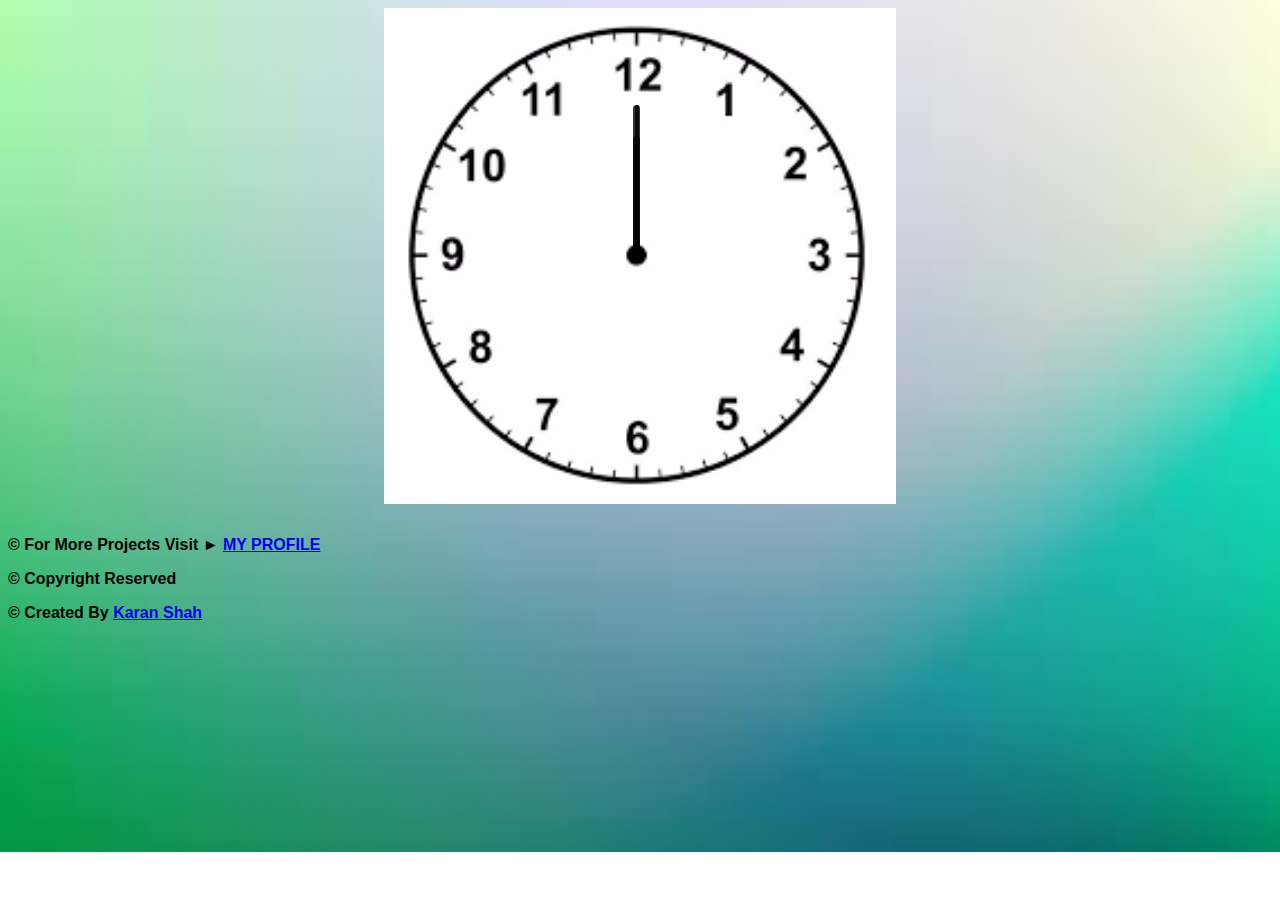
<file: Analog-Clock/index.html>
<!DOCTYPE html>
<html lang="en">

<head>
    <meta charset="UTF-8">
    <meta name="viewport" content="width=device-width, initial-scale=1.0">
    <title>Analog - Clock</title>
    <link rel="stylesheet" href="clock.css">
    <script src="clock.js"></script>
</head>

<body>
    <div id="clockContainer">
        <div id="hour"></div>
        <div id="minute"></div>
        <div id="second"></div>
    </div>
    <footer>
        <p>
            &COPY; For More Projects Visit &#9658 <a href="https://github.com/karanshah254/freeCodeCamp-WEBDEV"
                target="_blank">MY PROFILE</a>
        </p>
        <p>
            &copy; Copyright Reserved
        </p>

        <p>
            &copy; Created By <a href="https://karanshah254.github.io/freeCodeCamp-WEBDEV/First-Website/"
                target="_blank">Karan Shah</a>
        </p>

    </footer>




</body>

</html>
</file>
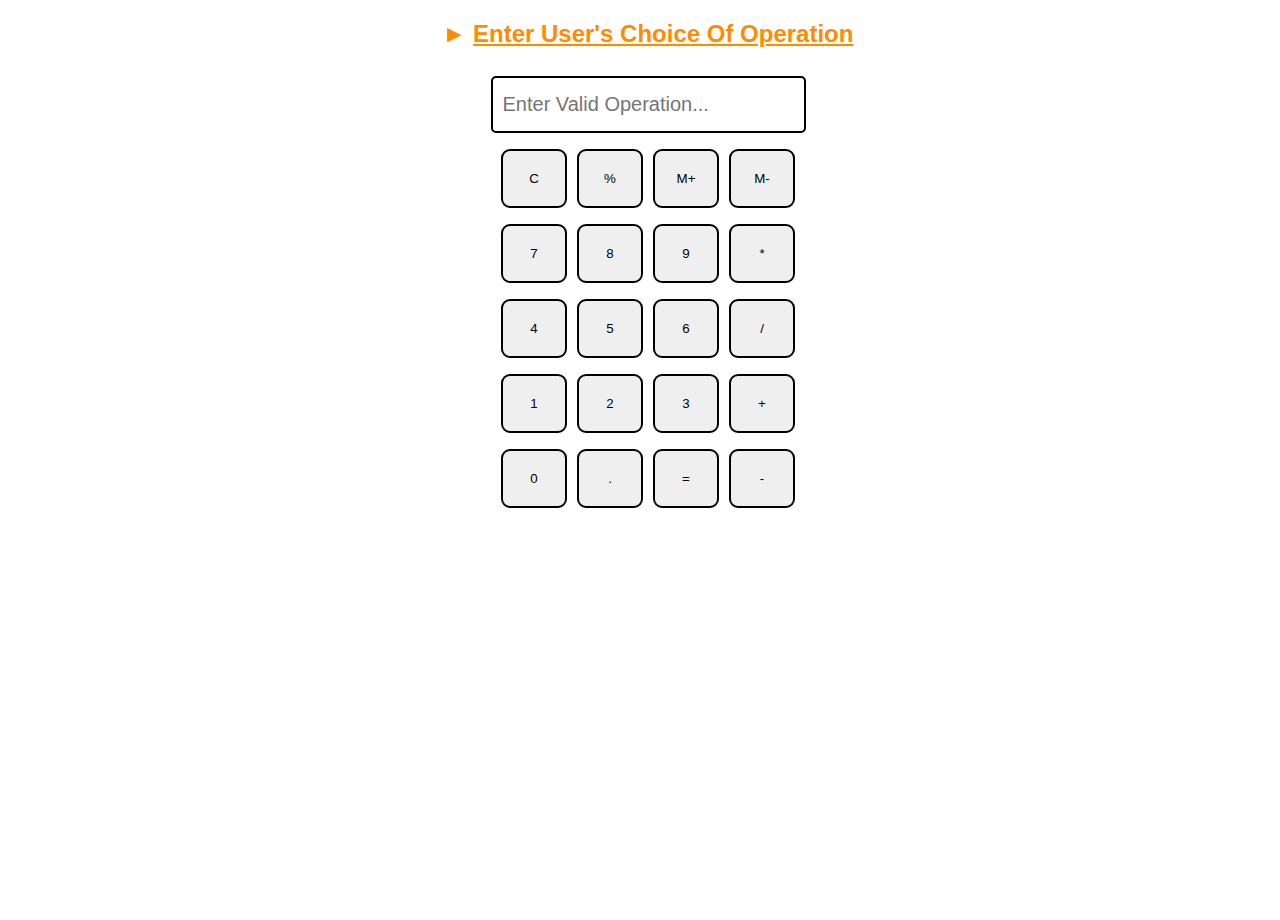
<file: Calculator/index.html>
<!DOCTYPE html>
<html>

<head>
    <meta charset="utf-8">
    <meta name="viewport" content="width=device-width">
    <title>Responsive Calculator</title>
    <link rel="icon" href="https://encrypted-tbn0.gstatic.com/images?q=tbn:ANd9GcT-QZ_eHf5N-EsuwCsbaZTg4AGbnAzQQstYLg&usqp=CAU">
    <link href="styles.css" rel="stylesheet" type="text/css" />
    <link href="utils.css" rel="stylesheet" type="text/css" />
</head>

<body>
    <h2 class="text-center"><b> &#9658 <u> Enter User's Choice Of Operation </u> </b></h2>
    <div class="container flex flex-col items-center mx-auto m-w-20">
        <div class="row">
            <input class="input" type="text" placeholder="Enter Valid Operation..." />
        </div>
        <div class="row">
            <button class="button">C</button>
            <button class="button">%</button>
            <button class="button">M+</button>
            <button class="button">M-</button>
        </div>
        <div class="row">
            <button class="button">7</button>
            <button class="button">8</button>
            <button class="button">9</button>
            <button class="button">*</button>
        </div>
        <div class="row">
            <button class="button">4</button>
            <button class="button">5</button>
            <button class="button">6</button>
            <button class="button">/</button>
        </div>
        <div class="row">
            <button class="button">1</button>
            <button class="button">2</button>
            <button class="button">3</button>
            <button class="button">+</button>
        </div>
        <div class="row">
            <button class="button">0</button>
            <button class="button">.</button>
            <button class="button">=</button>
            <button class="button">-</button>
        </div>
    </div>
    <script src="script.js"></script>
</body>

</html>
</file>
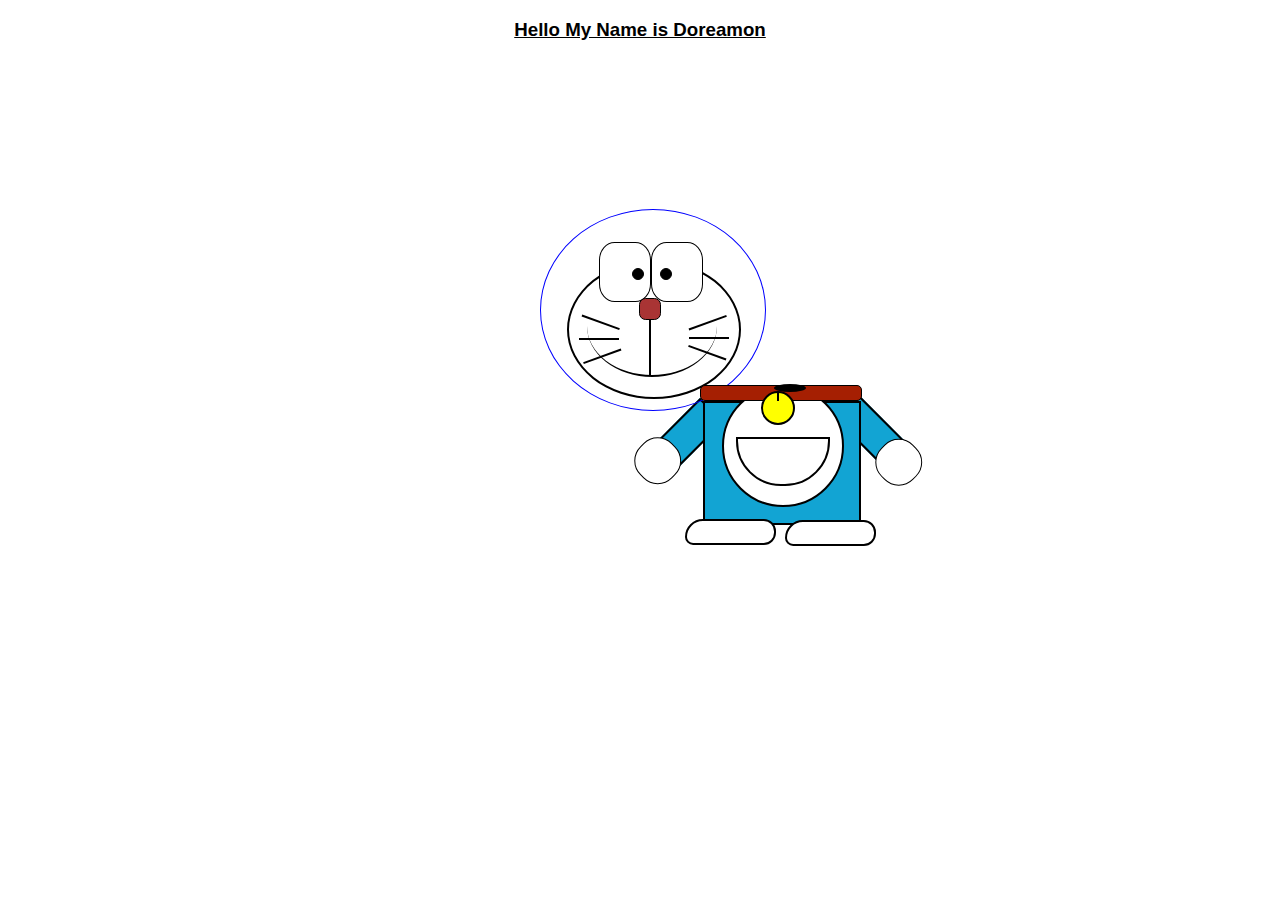
<file: Doremon-Clone/index.html>
<!DOCTYPE html>
<html lang="en">

<head>
    <meta charset="UTF-8">
    <meta http-equiv="X-UA-Compatible" content="IE=edge">
    <meta name="viewport" content="width=device-width, initial-scale=1.0">
    <link rel="stylesheet" href="./styles.css">
    <link rel="icon"
        href="[data-uri]">
    <title>Doreamon Clone</title>
</head>

<body>
    <h3><u>Hello My Name is Doreamon</u></h3>


    <div class="doremon">
        <div class="head">


            <div class="face">


                <div class="both-eyes">

                    <div class="left-eye">

                        <div class="left-eye-ball"></div>

                    </div>

                    <div class="right-eye">

                        <div class="right-eye-ball"></div>

                    </div>
                </div>

                <div class="nose"></div>

                <div class="nostrils"></div>

                <div class="mouth"></div>

                <div class="lm1"></div>

                <div class="lm2"></div>

                <div class="lm3"></div>

                <div class="rm1"></div>

                <div class="rm2"></div>

                <div class="rm3"></div>


            </div>
        </div>

        <div class="body">

            <div class="belly">

                <div class="pocket"></div>

            </div>

            <div class="tie">

                <div class="bell">

                    <div class="bellline"></div>

                    <div class="bellline1"></div>

                    <div class="belldot"></div>

                    <div class="bellline2"></div>
                </div>
            </div>

            <div class="left-arm">

                <div class="left-wrist"></div>

            </div>

            <div class="right-arm">

                <div class="right-wrist"></div>
            </div>

            <div class="left-foot">
            </div>

            <div class="right-foot"></div>
        </div>


    </div>
    

</body>

</html>
</file>
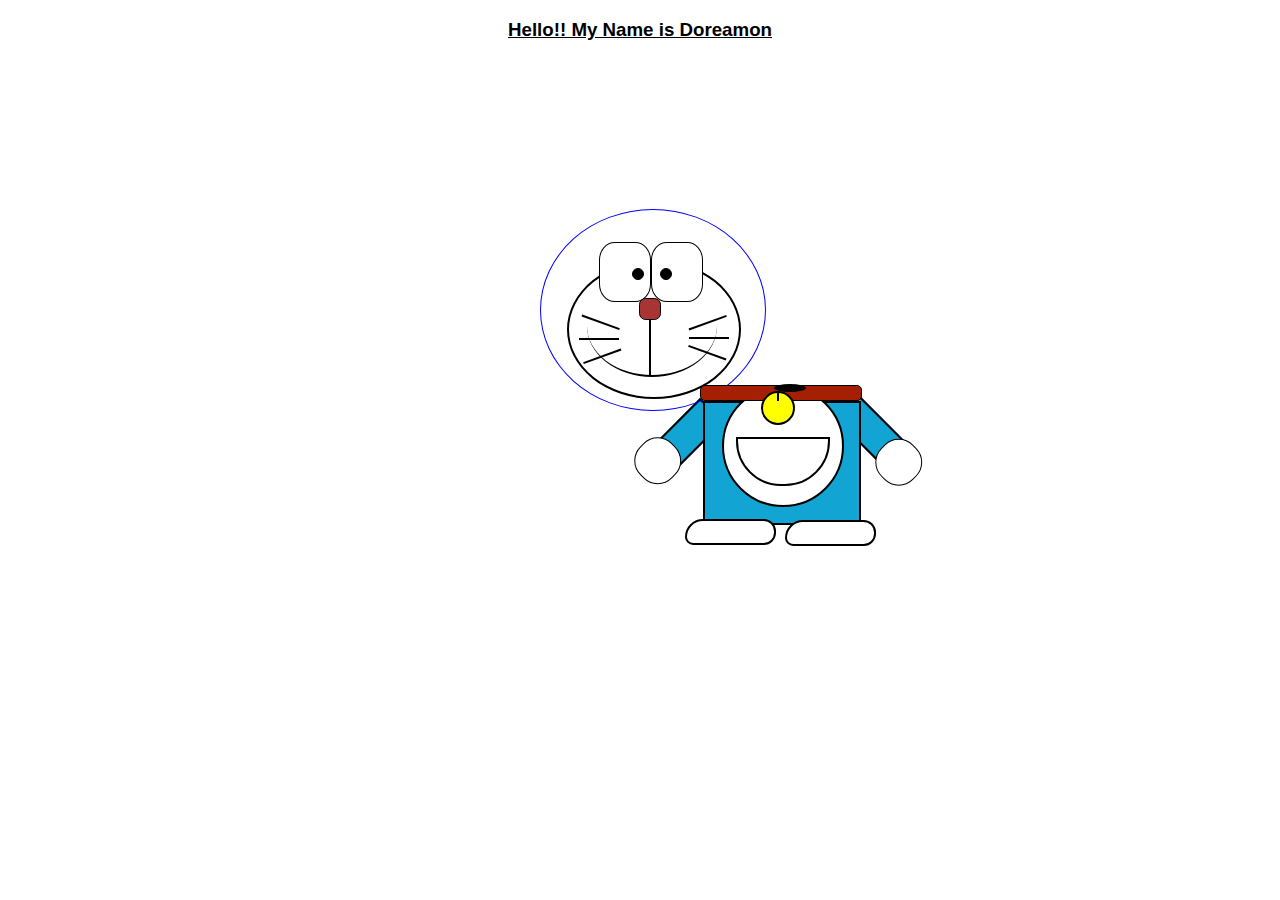
<file: DoremonClone/index.html>
<!DOCTYPE html>
<html lang="en">

<head>
    <meta charset="UTF-8">
    <meta http-equiv="X-UA-Compatible" content="IE=edge">
    <meta name="viewport" content="width=device-width, initial-scale=1.0">
    <link rel="stylesheet" href="./styles.css">
    <link rel="icon"
        href="[data-uri]">
    <title>Doreamon Clone</title>
</head>

<body>
    <h3><u>Hello!! My Name is Doreamon</u></h3>


    <div class="doremon">
        <div class="head">


            <div class="face">


                <div class="both-eyes">

                    <div class="left-eye">

                        <div class="left-eye-ball"></div>

                    </div>

                    <div class="right-eye">

                        <div class="right-eye-ball"></div>

                    </div>
                </div>

                <div class="nose"></div>

                <div class="nostrils"></div>

                <div class="mouth"></div>

                <div class="lm1"></div>

                <div class="lm2"></div>

                <div class="lm3"></div>

                <div class="rm1"></div>

                <div class="rm2"></div>

                <div class="rm3"></div>


            </div>
        </div>

        <div class="body">

            <div class="belly">

                <div class="pocket"></div>

            </div>

            <div class="tie">

                <div class="bell">

                    <div class="bellline"></div>

                    <div class="bellline1"></div>

                    <div class="belldot"></div>

                    <div class="bellline2"></div>
                </div>
            </div>

            <div class="left-arm">

                <div class="left-wrist"></div>

            </div>

            <div class="right-arm">

                <div class="right-wrist"></div>
            </div>

            <div class="left-foot">
            </div>

            <div class="right-foot"></div>
        </div>


    </div>


</body>

</html>
</file>
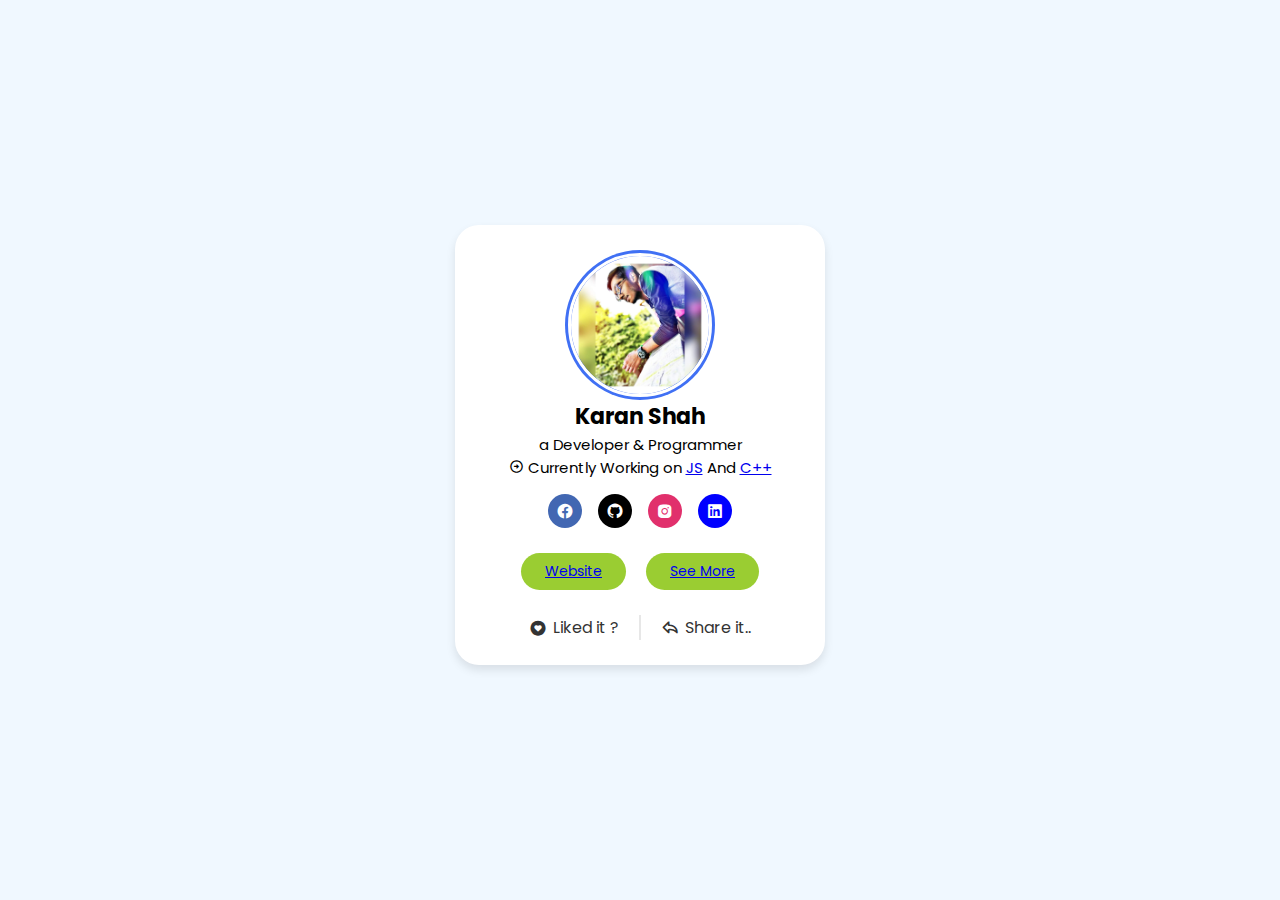
<file: ID-Card-UI-Design/index.html>
<!DOCTYPE html>
<html lang="en">

<head>
    <meta charset="UTF-8">
    <meta http-equiv="X-UA-Compatible" content="IE=edge">
    <meta name="viewport" content="width=device-width, initial-scale=1.0">
    <title>Personal Id-Card</title>
    <link rel="stylesheet" href="./styles.css">
    <link href='https://unpkg.com/boxicons@2.1.4/css/boxicons.min.css' rel='stylesheet'>
    <link rel="icon"
        href="https://encrypted-tbn0.gstatic.com/images?q=tbn:ANd9GcTC_wE2NPiYE55A5nRbb7dUUycmqbpi900gWw&usqp=CAU">
</head>

<body>

    <div class="profile-card">
        <div class="image">
            <img src="./profile-img.JPG" alt="" class="profile-img">
        </div>

        <div class="text-data">

            <span class="name"><b>Karan Shah</b></span>
            <span class="job">a Developer & Programmer</span>
            <span class="job">
                <i class='bx bx-right-arrow-circle'></i>
                Currently Working on <a href="https://github.com/karanshah254/FCC-JavaScript/tree/main/JS_MODULES"
                    target="_blank">JS</a> And
                <a href="https://github.com/karanshah254/Learn-CPP-Programming" target="_blank">
                    C++
                </a>

            </span>

        </div>

        <div class="media-buttons">
            <a href="https://www.facebook.com/profile.php?id=100085269405522" style="background: #4267b2;" class="link"
                target="_blank">
                <i class='bx bxl-facebook-circle'></i>
            </a>
            <a href="https://github.com/karanshah254" style="background: black;" class="link" target="_blank">
                <i class='bx bxl-github'></i>
            </a>
            <a href="https://www.instagram.com/s.karan_254/" style="background: #e1306c;" class="link" target="_blank">
                <i class='bx bxl-instagram-alt'></i>
            </a>
            <a href="https://www.linkedin.com/in/karan-shah-9a040b265/" style="background: blue;" class="link"
                target="_blank">
                <i class='bx bxl-linkedin-square'></i>
            </a>
        </div>

        <div class="buttons">
            <button class="button">
                <a href="https://karanshah254.github.io/First-Website/" target="_blank">
                    Website
                </a>
            </button>
            <button class="button">
                <a href="https://karanshah254.github.io/freeCodeCamp-WEBDEV/PortfolioProject/" target="_blank">
                    See More
                </a>

            </button>
        </div>

        <div class="analytics">
            <div class="data">
                <i class='bx bxs-heart-circle'></i>
                <span class="number">
                    Liked it ?
                </span>
            </div>

            <div class="data">
                <i class='bx bx-share'></i>
                <span class="number">
                    Share it..
                </span>
            </div>
        </div>
    </div>

</body>

</html>
</file>
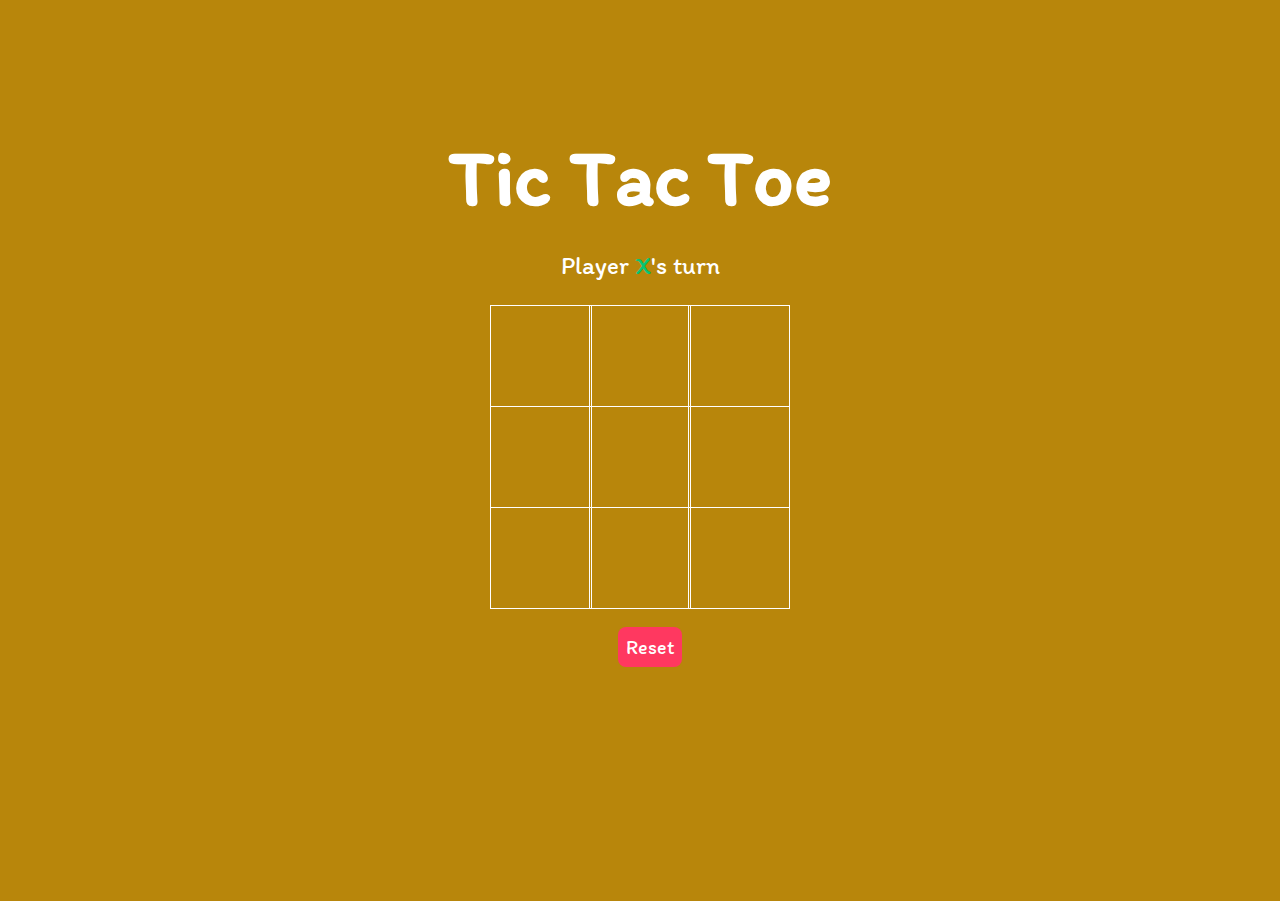
<file: Tic-tac-Toe-Game/index.html>
<html lang="en">

<head>
    <meta charset="UTF-8">
    <meta http-equiv="X-UA-Compatible" content="IE=edge">
    <meta name="viewport" content="width=device-width, initial-scale=1.0">
    <link rel="stylesheet" href="styles.css">
    <link rel="preconnect" href="https://fonts.gstatic.com">
    <link href="https://fonts.googleapis.com/css2?family=Itim&display=swap" rel="stylesheet">
    <script src="./script.js"></script>
    <title>Tic-Tac-Toe Game</title>
</head>

<body>
    <main class="background">
        <section class="title">
            <h1>Tic Tac Toe</h1>
        </section>
        <section class="display">
            Player <span class="display-player playerX">X</span>'s turn
        </section>
        <section class="container">
            <div class="tile"></div>
            <div class="tile"></div>
            <div class="tile"></div>
            <div class="tile"></div>
            <div class="tile"></div>
            <div class="tile"></div>
            <div class="tile"></div>
            <div class="tile"></div>
            <div class="tile"></div>
        </section>
        <section class="display announcer hide"></section>
        <section class="controls">
            <button id="reset">Reset</button>
        </section>
    </main>
</body>

</html>
</file>
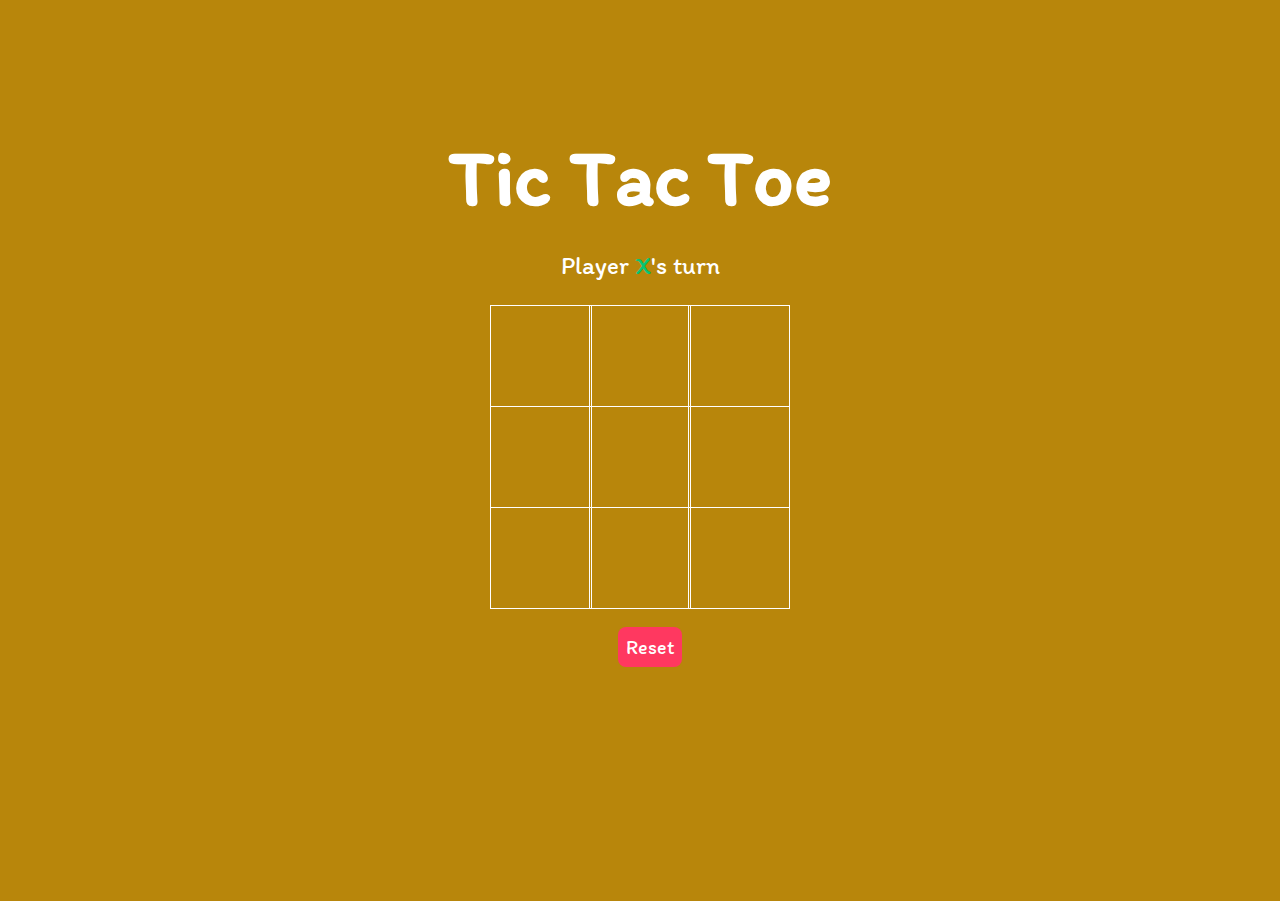
<file: Tic-Tac-Toe-Game/index.html>
<html lang="en">

<head>
    <meta charset="UTF-8">
    <meta http-equiv="X-UA-Compatible" content="IE=edge">
    <meta name="viewport" content="width=device-width, initial-scale=1.0">
    <link rel="stylesheet" href="styles.css">
    <link rel="preconnect" href="https://fonts.gstatic.com">
    <link href="https://fonts.googleapis.com/css2?family=Itim&display=swap" rel="stylesheet">
    <script src="./script.js"></script>
    <title>Tic-Tac-Toe Game</title>
</head>

<body>
    <main class="background">
        <section class="title">
            <h1>Tic Tac Toe</h1>
        </section>
        <section class="display">
            Player <span class="display-player playerX">X</span>'s turn
        </section>
        <section class="container">
            <div class="tile"></div>
            <div class="tile"></div>
            <div class="tile"></div>
            <div class="tile"></div>
            <div class="tile"></div>
            <div class="tile"></div>
            <div class="tile"></div>
            <div class="tile"></div>
            <div class="tile"></div>
        </section>
        <section class="display announcer hide"></section>
        <section class="controls">
            <button id="reset">Reset</button>
        </section>
    </main>
</body>

</html>
</file>
<file: Analog-Clock/clock.css>
#clockContainer {
    position: relative;
    margin: auto;
    height: 40vw;
    width: 40vw;
    background: url([data-uri]) no-repeat;
    background-size: 100%;
}

#hour,
#minute,
#second {
    position: absolute;
    background: black;
    border-radius: 10px;
    transform-origin: bottom;
}

#hour {
    width: 1.5%;
    height: 22%;
    top: 25%;
    left: 48.58%;
    opacity: 0.8;

}

#minute {
    width: 1.3%;
    height: 30%;
    top: 19%;
    left: 48.7%;
    opacity: 0.8;

}

#second {
    width: 0.8%;
    height: 29%;
    top: 19%;
    left: 49.0%;
    opacity: 0.8;


}

body {
    background-image: url('[data-uri]');
    background-size: cover;
    background-repeat: no-repeat;
}

p {
    font-family: Verdana, Geneva, Tahoma, sans-serif;
    font-weight: bolder;
}
</file>
<file: Calculator/styles.css>
@import url('https://fonts.googleapis.com/css2?family=Roboto:wght@300&family=Ubuntu:wght@300&display=swap');

html,
body {
    height: 100%;
    width: 100%;
    font-family: 'Roboto', sans-serif;
    background-image: url('https://assets.isu.pub/document-structure/221121052614-8bfa75a7dbfc02e104b858d0f1db0cd7/v1/c910baac369a030bf09548ab196e96e6.jpeg');
    background-repeat: no-repeat;
}

h2 {
    color: darkorange;
    font-family:'Gill Sans', 'Gill Sans MT', Calibri, 'Trebuchet MS', sans-serif;
    
}

.button {
    width: 66px;
    padding: 20px;
    margin: 0 3px;
    border: 2px solid black;
    border-radius: 9px;
    cursor: pointer;
}

.row {
    margin: 8px 0;
}

.row input {
    width: 291px;
    font-size: 20px;
    margin: auto;
    padding: 15px 10px;
    border: 2px solid black;
    border-radius: 5px;
}
</file>
<file: Calculator/utils.css>
.text-center {
    text-align: center;
}


.mx-auto {
    margin: auto;
}

.flex {
    display: flex;
}

.flex-col {
    flex-direction: column;
}

.items-center {
    align-items: center;
}
</file>
<file: Doremon-Clone/styles.css>
body {
    background-image: url('https://cdn.wallpapersafari.com/12/99/w39BHf.jpg');
    background-repeat: no-repeat;
    background-size: cover;

}

.head {
    border-radius: 50%;
    border: 1px solid blue;
    height: 200px;
    width: 224px;
    margin-left: 50%;
    background: radial-gradient(closest-sdie at 88% 125, #fff, #12a4d3);
}

.face {
    width: 170px;
    height: 135px;
    border: 2px solid black;
    background-color: white;
    border-radius: 50%;
    position: relative;
    left: 26px;
    top: 50px;

}

.left-eye {
    height: 58px;
    width: 50px;
    border-radius: 30%;
    border: 1px solid black;
    background-color: white;
}

.right-eye {
    height: 58px;
    width: 50px;
    border-radius: 30%;
    border: 1px solid black;
    background-color: white;
}

.both-eyes {
    display: flex;
    margin-left: 30px;
    transform: translate(0px, -20px);
}

.left-eye-ball {
    height: 10px;
    width: 10px;
    border-radius: 50%;
    border: 1px solid black;
    margin-top: 25px;
    margin-left: 32px;
    background-color: black;
}

.right-eye-ball {
    height: 10px;
    width: 10px;
    border-radius: 50%;
    border: 1px solid black;
    margin-left: 8px;
    margin-top: 25px;
    background-color: black;

}

.nose {
    height: 20px;
    width: 20px;
    border-radius: 30%;
    border: 1px solid black;
    background-color: rgba(165, 42, 42, 0.952);
    position: relative;
    left: 70px;
    top: -24px;
}

.nostrils {
    height: 55px;
    width: 2px;
    background-color: black;
    position: relative;
    left: 80px;
    top: -24px;
}

.mouth {
    height: 100px;
    width: 130px;
    border-bottom: 2px solid black;
    border-radius: 50%;
    position: relative;
    left: 18px;
    top: -124px;
}

.lm1 {
    height: 10px;
    width: 40px;
    border-top: 2px solid black;
    position: relative;
    left: 10px;
    top: -180px;
    transform: rotate(20deg);
}

.lm2 {
    height: 10px;
    width: 40px;
    border-top: 2px solid black;
    position: relative;
    left: 10px;
    top: -175px;

}


.lm3 {
    height: 10px;
    width: 40px;
    border-top: 2px solid black;
    position: relative;
    left: 15px;
    top: -170px;
    transform: rotate(-20deg);
}


.rm1 {
    height: 10px;
    width: 40px;
    border-top: 2px solid black;
    position: relative;
    left: 117px;
    top: -225px;
    transform: rotate(160deg);

}

.rm2 {
    height: 10px;
    width: 40px;
    border-top: 2px solid black;
    position: relative;
    left: 120px;
    top: -212px;
}

.rm3 {
    height: 10px;
    width: 40px;
    border-top: 2px solid black;
    position: relative;
    left: 120px;
    top: -219px;
    transform: rotate(-160deg);
}

.body {
    height: 120px;
    width: 154px;
    border: 2px solid black;
    background-color: #12a4d3;
    position: relative;
    left: 795px;
    top: -10px;
}

.belly {
    width: 118px;
    height: 118px;
    border-radius: 50%;
    background-color: white;
    border: 2px solid black;
    position: relative;
    top: -18px;
    left: 17px;
}

.tie {
    width: 160px;
    height: 14px;
    border: 1px solid black;
    background-color: #a51f02;
    border-radius: 5px;
    position: relative;
    left: -5px;
    top: -140px;
}

.bell {
    height: 30px;
    width: 30px;
    border: 2px solid black;
    background-color: yellow;
    border-radius: 50%;
    position: relative;
    left: 60px;
    top: 5px;
}

.belline {
    height: 10px;
    width: 30px;
    border-top: 2px solid black;
    position: relative;
    top: 8px;
}

.belline1 {
    height: 10px;
    width: 32px;
    border-top: 2px solid black;
    position: relative;
}

.belldot {
    height: 8px;
    width: 32px;
    border-radius: 50%;
    background-color: black;
    position: relative;
    top: -9px;
    left: 11px;
}

.bellline2 {
    height: 10px;
    width: 2px;
    background-color: black;
    position: relative;
    top: -10px;
    left: 14px;
}

.pocket {
    width: 90px;
    height: 45px;
    border: 2px solid black;
    border-radius: 0 0 45px 45px;
    position: relative;
    left: 12px;
    top: 50px;
}

.left-arm {
    height: 70px;
    width: 30px;
    border: 2px solid black;
    transform: rotate(45deg);
    background-color: #12a4d3;
    position: relative;
    right: 36px;
    top: -142px;
    z-index: -1;
}

.left-wrist {
    height: 43px;
    width: 43px;
    border-radius: 45%;
    border: 1px solid black;
    background-color: white;
    position: relative;
    right: 10px;
    top: 50px;
}

.right-arm {
    height: 70px;
    width: 30px;
    border: 2px solid black;
    transform: rotate(-45deg);
    background-color: #12a4d3;
    position: relative;
    left: 152px;
    top: -218px;
    z-index: -1;
}

.right-wrist {
    height: 43px;
    width: 43px;
    border-radius: 45%;
    border: 1px solid black;
    background-color: white;
    position: relative;
    right: 10px;
    top: 50px;
}

.left-foot {
    width: 87px;
    height: 22px;
    background-color: white;
    border: 2px solid black;
    border-radius: 22px 15px 15px 10px;
    position: relative;
    top: -170px;
    right: 20px;
}

.right-foot {
    width: 87px;
    height: 22px;
    background-color: white;
    border: 2px solid black;
    border-radius: 22px 15px 15px 10px;
    position: relative;
    top: -195px;
    left: 80px;
}

.doremon {
    position: relative;
    left: -100px;
    top: 150px;
}

h3{
    text-align: center;
    font-family: Verdana, Geneva, Tahoma, sans-serif;
}
</file>
<file: DoremonClone/styles.css>
body {
    background-image: url('https://cdn.wallpapersafari.com/12/99/w39BHf.jpg');
    background-repeat: no-repeat;
    background-size: cover;

}

.head {
    border-radius: 50%;
    border: 1px solid blue;
    height: 200px;
    width: 224px;
    margin-left: 50%;
    background: radial-gradient(closest-sdie at 88% 125, #fff, #12a4d3);
}

.face {
    width: 170px;
    height: 135px;
    border: 2px solid black;
    background-color: white;
    border-radius: 50%;
    position: relative;
    left: 26px;
    top: 50px;

}

.left-eye {
    height: 58px;
    width: 50px;
    border-radius: 30%;
    border: 1px solid black;
    background-color: white;
}

.right-eye {
    height: 58px;
    width: 50px;
    border-radius: 30%;
    border: 1px solid black;
    background-color: white;
}

.both-eyes {
    display: flex;
    margin-left: 30px;
    transform: translate(0px, -20px);
}

.left-eye-ball {
    height: 10px;
    width: 10px;
    border-radius: 50%;
    border: 1px solid black;
    margin-top: 25px;
    margin-left: 32px;
    background-color: black;
}

.right-eye-ball {
    height: 10px;
    width: 10px;
    border-radius: 50%;
    border: 1px solid black;
    margin-left: 8px;
    margin-top: 25px;
    background-color: black;

}

.nose {
    height: 20px;
    width: 20px;
    border-radius: 30%;
    border: 1px solid black;
    background-color: rgba(165, 42, 42, 0.952);
    position: relative;
    left: 70px;
    top: -24px;
}

.nostrils {
    height: 55px;
    width: 2px;
    background-color: black;
    position: relative;
    left: 80px;
    top: -24px;
}

.mouth {
    height: 100px;
    width: 130px;
    border-bottom: 2px solid black;
    border-radius: 50%;
    position: relative;
    left: 18px;
    top: -124px;
}

.lm1 {
    height: 10px;
    width: 40px;
    border-top: 2px solid black;
    position: relative;
    left: 10px;
    top: -180px;
    transform: rotate(20deg);
}

.lm2 {
    height: 10px;
    width: 40px;
    border-top: 2px solid black;
    position: relative;
    left: 10px;
    top: -175px;

}


.lm3 {
    height: 10px;
    width: 40px;
    border-top: 2px solid black;
    position: relative;
    left: 15px;
    top: -170px;
    transform: rotate(-20deg);
}


.rm1 {
    height: 10px;
    width: 40px;
    border-top: 2px solid black;
    position: relative;
    left: 117px;
    top: -225px;
    transform: rotate(160deg);

}

.rm2 {
    height: 10px;
    width: 40px;
    border-top: 2px solid black;
    position: relative;
    left: 120px;
    top: -212px;
}

.rm3 {
    height: 10px;
    width: 40px;
    border-top: 2px solid black;
    position: relative;
    left: 120px;
    top: -219px;
    transform: rotate(-160deg);
}

.body {
    height: 120px;
    width: 154px;
    border: 2px solid black;
    background-color: #12a4d3;
    position: relative;
    left: 795px;
    top: -10px;
}

.belly {
    width: 118px;
    height: 118px;
    border-radius: 50%;
    background-color: white;
    border: 2px solid black;
    position: relative;
    top: -18px;
    left: 17px;
}

.tie {
    width: 160px;
    height: 14px;
    border: 1px solid black;
    background-color: #a51f02;
    border-radius: 5px;
    position: relative;
    left: -5px;
    top: -140px;
}

.bell {
    height: 30px;
    width: 30px;
    border: 2px solid black;
    background-color: yellow;
    border-radius: 50%;
    position: relative;
    left: 60px;
    top: 5px;
}

.belline {
    height: 10px;
    width: 30px;
    border-top: 2px solid black;
    position: relative;
    top: 8px;
}

.belline1 {
    height: 10px;
    width: 32px;
    border-top: 2px solid black;
    position: relative;
}

.belldot {
    height: 8px;
    width: 32px;
    border-radius: 50%;
    background-color: black;
    position: relative;
    top: -9px;
    left: 11px;
}

.bellline2 {
    height: 10px;
    width: 2px;
    background-color: black;
    position: relative;
    top: -10px;
    left: 14px;
}

.pocket {
    width: 90px;
    height: 45px;
    border: 2px solid black;
    border-radius: 0 0 45px 45px;
    position: relative;
    left: 12px;
    top: 50px;
}

.left-arm {
    height: 70px;
    width: 30px;
    border: 2px solid black;
    transform: rotate(45deg);
    background-color: #12a4d3;
    position: relative;
    right: 36px;
    top: -142px;
    z-index: -1;
}

.left-wrist {
    height: 43px;
    width: 43px;
    border-radius: 45%;
    border: 1px solid black;
    background-color: white;
    position: relative;
    right: 10px;
    top: 50px;
}

.right-arm {
    height: 70px;
    width: 30px;
    border: 2px solid black;
    transform: rotate(-45deg);
    background-color: #12a4d3;
    position: relative;
    left: 152px;
    top: -218px;
    z-index: -1;
}

.right-wrist {
    height: 43px;
    width: 43px;
    border-radius: 45%;
    border: 1px solid black;
    background-color: white;
    position: relative;
    right: 10px;
    top: 50px;
}

.left-foot {
    width: 87px;
    height: 22px;
    background-color: white;
    border: 2px solid black;
    border-radius: 22px 15px 15px 10px;
    position: relative;
    top: -170px;
    right: 20px;
}

.right-foot {
    width: 87px;
    height: 22px;
    background-color: white;
    border: 2px solid black;
    border-radius: 22px 15px 15px 10px;
    position: relative;
    top: -195px;
    left: 80px;
}

.doremon {
    position: relative;
    left: -100px;
    top: 150px;
}

h3 {
    text-align: center;
    font-family: Verdana, Geneva, Tahoma, sans-serif;
}
</file>
<file: ID-Card-UI-Design/styles.css>
@import url('https://fonts.googleapis.com/css2?family=Poppins:wght@300;400;500;600&display=swap');

* {
    font-family: 'Poppins', sans-serif;
    margin: 0;
    padding: 0;
    box-sizing: border-box;

}

body {
    height: 100vh;
    justify-content: center;
    display: flex;
    align-items: center;
    background-color: aliceblue;
}

.profile-card {
    max-width: 370px;
    width: 100%;
    background-color: #fff;
    padding: 25px;
    border-radius: 24px;
    box-shadow: 0 5px 10px rgba(0, 0, 0, 0.1);
    display: flex;
    align-items: center;
    flex-direction: column;
    margin-bottom: 10px;
}

.image {
    position: relative;
    height: 150px;
    width: 150px;
    border-radius: 50%;
    background-color: #4070f4;
    padding: 3px;
}

.image .profile-img {
    height: 100%;
    width: 100%;
    object-fit: cover;
    border-radius: 50%;
    border: 3px solid #fff;
}

.profile-card .text-data {
    display: flex;
    align-items: center;
    flex-direction: column;
}

.text-data .name {
    font-size: 22px;
    font-weight: 500;
}

.text-data .job {
    font-size: 15px;
    font-weight: 400;
}

.profile-card .media-buttons {
    display: flex;
    align-items: center;
    margin-top: 15px;
}

.media-buttons .link {
    background-color: #4070f4;
    text-decoration: none;
    margin: 0 8px;
    height: 34px;
    width: 34px;
    border-radius: 50%;
    font-size: 18px;
    display: flex;
    align-items: center;
    justify-content: center;
    color: #fff;
}

.profile-card .buttons {
    display: flex;
    align-items: center;
    margin-top: 25px;
}

.buttons .button {
    background-color: yellowgreen;
    padding: 8px 24px;
    margin: 0 10px;
    border-radius: 24px;
    border: none;
    color: #fff;
    font-size: 14px;
    font-weight: 400;
    cursor: pointer;
    transition: all 0.3s ease;

}

.buttons .button:hover {
    background-color: red;
}

.profile-card .analytics {
    display: flex;
    align-items: center;
    margin-top: 25px
}

.analytics .data {
    display: flex;
    align-items: center;
    color: #333;
    padding: 0 20px;
    border-right: 2px solid #e7e7e7;
}

.data:last-child {
    border-right: none;
}

.data i {
    font-size: 18px;
    margin-right: 6px;
}

.profile-card::before {
    content: "";
    position: absolute;
    background-color: #4070f4;
    top: 0;
    left: 0;
    border-radius: 24px 24px 0 0;
}
</file>
<file: Tic-tac-Toe-Game/styles.css>
* {
    padding: 0;
    margin: 0;
    font-family: 'Itim', cursive;
}

.background {
    background-color: darkgoldenrod;
    height: 100vh;
    padding-top: 1px;
}

.title {
    color: white;
    text-align: center;
    font-size: 40px;
    margin-top: 10%;
}

.display {
    color: white;
    font-size: 25px;
    text-align: center;
    margin-top: 1em;
    margin-bottom: 1em;
}

.hide {
    display: none;
}

.container {
    margin: 0 auto;
    display: grid;
    grid-template-columns: 33% 33% 33%;
    grid-template-rows: 33% 33% 33%;
    max-width: 300px;

}

.tile {
    border: 1px solid white;
    min-width: 100px;
    min-height: 100px;
    display: flex;
    justify-content: center;
    align-items: center;
    font-size: 50px;
    cursor: pointer;
}

.playerX {
    color: #09C372;
}

.playerO {
    color: #498AFB;
}

.controls {
    display: flex;
    flex-direction: row;
    justify-content: center;
    align-items: center;
    margin-top: 1em;
}

.controls button {
    color: white;
    padding: 8px;
    border-radius: 8px;
    border: none;
    font-size: 20px;
    margin-left: 1em;
    cursor: pointer;
}

.restart {
    background-color: #498AFB;
}

#reset {
    background-color: #FF3860;
}
</file>
<file: Tic-Tac-Toe-Game/styles.css>
* {
    padding: 0;
    margin: 0;
    font-family: 'Itim', cursive;
}

.background {
    background-color: darkgoldenrod;
    height: 100vh;
    padding-top: 1px;
}

.title {
    color: white;
    text-align: center;
    font-size: 40px;
    margin-top: 10%;
}

.display {
    color: white;
    font-size: 25px;
    text-align: center;
    margin-top: 1em;
    margin-bottom: 1em;
}

.hide {
    display: none;
}

.container {
    margin: 0 auto;
    display: grid;
    grid-template-columns: 33% 33% 33%;
    grid-template-rows: 33% 33% 33%;
    max-width: 300px;

}

.tile {
    border: 1px solid white;
    min-width: 100px;
    min-height: 100px;
    display: flex;
    justify-content: center;
    align-items: center;
    font-size: 50px;
    cursor: pointer;
}

.playerX {
    color: #09C372;
}

.playerO {
    color: #498AFB;
}

.controls {
    display: flex;
    flex-direction: row;
    justify-content: center;
    align-items: center;
    margin-top: 1em;
}

.controls button {
    color: white;
    padding: 8px;
    border-radius: 8px;
    border: none;
    font-size: 20px;
    margin-left: 1em;
    cursor: pointer;
}

.restart {
    background-color: #498AFB;
}

#reset {
    background-color: #FF3860;
}
</file>
